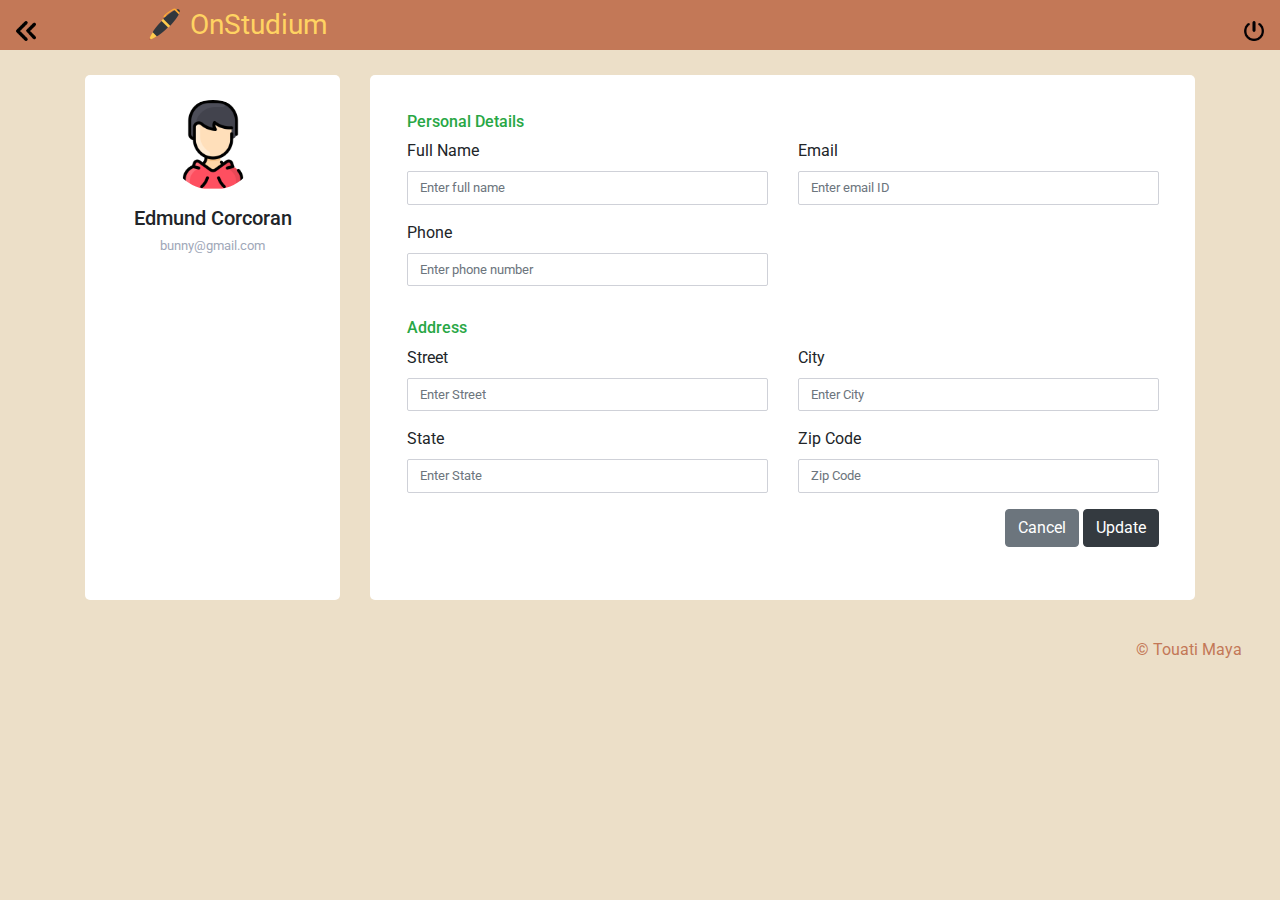
<file: profile edit/index.html>
<html lang="en">

<head>
    <meta charset="UTF-8">
    <meta http-equiv="X-UA-Compatible" content="IE=edge">
    <meta name="viewport" content="width=device-width, initial-scale=1.0">
    <link href="//maxcdn.bootstrapcdn.com/bootstrap/4.1.1/css/bootstrap.min.css" rel="stylesheet" id="bootstrap-css">
    <script src="//maxcdn.bootstrapcdn.com/bootstrap/4.1.1/js/bootstrap.min.js"></script>
    <script src="//cdnjs.cloudflare.com/ajax/libs/jquery/3.2.1/jquery.min.js"></script>
    <link rel="stylesheet" href="./css/style.css">
    <link rel="preconnect" href="https://fonts.gstatic.com" crossorigin>
    <link
        href="https://fonts.googleapis.com/css2?family=Roboto:ital,wght@0,100;0,300;0,400;0,500;0,700;0,900;1,100;1,300;1,400;1,500;1,700;1,900&display=swap"
        rel="stylesheet">
    <link rel="shortcut icon" type="img/ico" href="/res/favicon.ico">

    <title>Profile Edit</title>
</head>

<body>
    <nav>
        <div class="navbar">
            <div class="navbar1">
                <a href="/profile/profile.html"><img class="arrrow" src="/res/double-left-arrows-symbol.png" alt=""></a>
            </div>
            <div class="navbar2">
                <div class="navbar2img"><img src="/res/favicon-32x32.png" alt=""></div>
                <h1> OnStudium</h1>
            </div>
            <div class="navbar3">
                <a href="#"> <img class="offf" src="/res/on-off-button.png" alt="alternative text" title="Logout"></a>
            </div>
        </div>
    </nav>

    <div class="container">
        <div class="row gutters">
            <div class="col-xl-3 col-lg-3 col-md-12 col-sm-12 col-12">
                <div class="card h-100">
                    <div class="card-body">
                        <div class="account-settings">
                            <div class="user-profile">
                                <div class="user-avatar">
                                    <img src="/res/man.png" alt="Maxwell Admin">
                                </div>
                                <h5 class="user-name">Edmund Corcoran</h5>
                                <h6 class="user-email">bunny@gmail.com</h6>
                            </div>
                        </div>
                    </div>
                </div>
            </div>
            <div class="col-xl-9 col-lg-9 col-md-12 col-sm-12 col-12">
                <div class="card h-100">
                    <div class="card-body">
                        <div class="row gutters">
                            <div class="col-xl-12 col-lg-12 col-md-12 col-sm-12 col-12">
                                <h6 class="mb-2 text-success">Personal Details</h6>
                            </div>
                            <div class="col-xl-6 col-lg-6 col-md-6 col-sm-6 col-12">
                                <div class="form-group">
                                    <label for="fullName">Full Name</label>
                                    <input type="text" class="form-control" id="fullName" placeholder="Enter full name">
                                </div>
                            </div>
                            <div class="col-xl-6 col-lg-6 col-md-6 col-sm-6 col-12">
                                <div class="form-group">
                                    <label for="eMail">Email</label>
                                    <input type="email" class="form-control" id="eMail" placeholder="Enter email ID">
                                </div>
                            </div>
                            <div class="col-xl-6 col-lg-6 col-md-6 col-sm-6 col-12">
                                <div class="form-group">
                                    <label for="phone">Phone</label>
                                    <input type="text" class="form-control" id="phone" placeholder="Enter phone number">
                                </div>
                            </div>
                        </div>
                        <div class="row gutters">
                            <div class="col-xl-12 col-lg-12 col-md-12 col-sm-12 col-12">
                                <h6 class="mt-3 mb-2 text-success">Address</h6>
                            </div>
                            <div class="col-xl-6 col-lg-6 col-md-6 col-sm-6 col-12">
                                <div class="form-group">
                                    <label for="Street">Street</label>
                                    <input type="name" class="form-control" id="Street" placeholder="Enter Street">
                                </div>
                            </div>
                            <div class="col-xl-6 col-lg-6 col-md-6 col-sm-6 col-12">
                                <div class="form-group">
                                    <label for="ciTy">City</label>
                                    <input type="name" class="form-control" id="ciTy" placeholder="Enter City">
                                </div>
                            </div>
                            <div class="col-xl-6 col-lg-6 col-md-6 col-sm-6 col-12">
                                <div class="form-group">
                                    <label for="sTate">State</label>
                                    <input type="text" class="form-control" id="sTate" placeholder="Enter State">
                                </div>
                            </div>
                            <div class="col-xl-6 col-lg-6 col-md-6 col-sm-6 col-12">
                                <div class="form-group">
                                    <label for="zIp">Zip Code</label>
                                    <input type="text" class="form-control" id="zIp" placeholder="Zip Code">
                                </div>
                            </div>
                        </div>
                        <div class="row gutters">
                            <div class="col-xl-12 col-lg-12 col-md-12 col-sm-12 col-12">
                                <div class="text-right">
                                    <button type="button" id="submit" name="submit"
                                        class="btn btn-secondary">Cancel</button>
                                    <button type="button" id="submit" name="submit" class="btn btn-dark">Update</button>
                                </div>
                            </div>
                        </div>
                    </div>
                </div>
            </div>
        </div>
    </div>


    <footer>
        <p>&copy; Touati Maya </p>
    </footer>
</body>

</html>
</file>
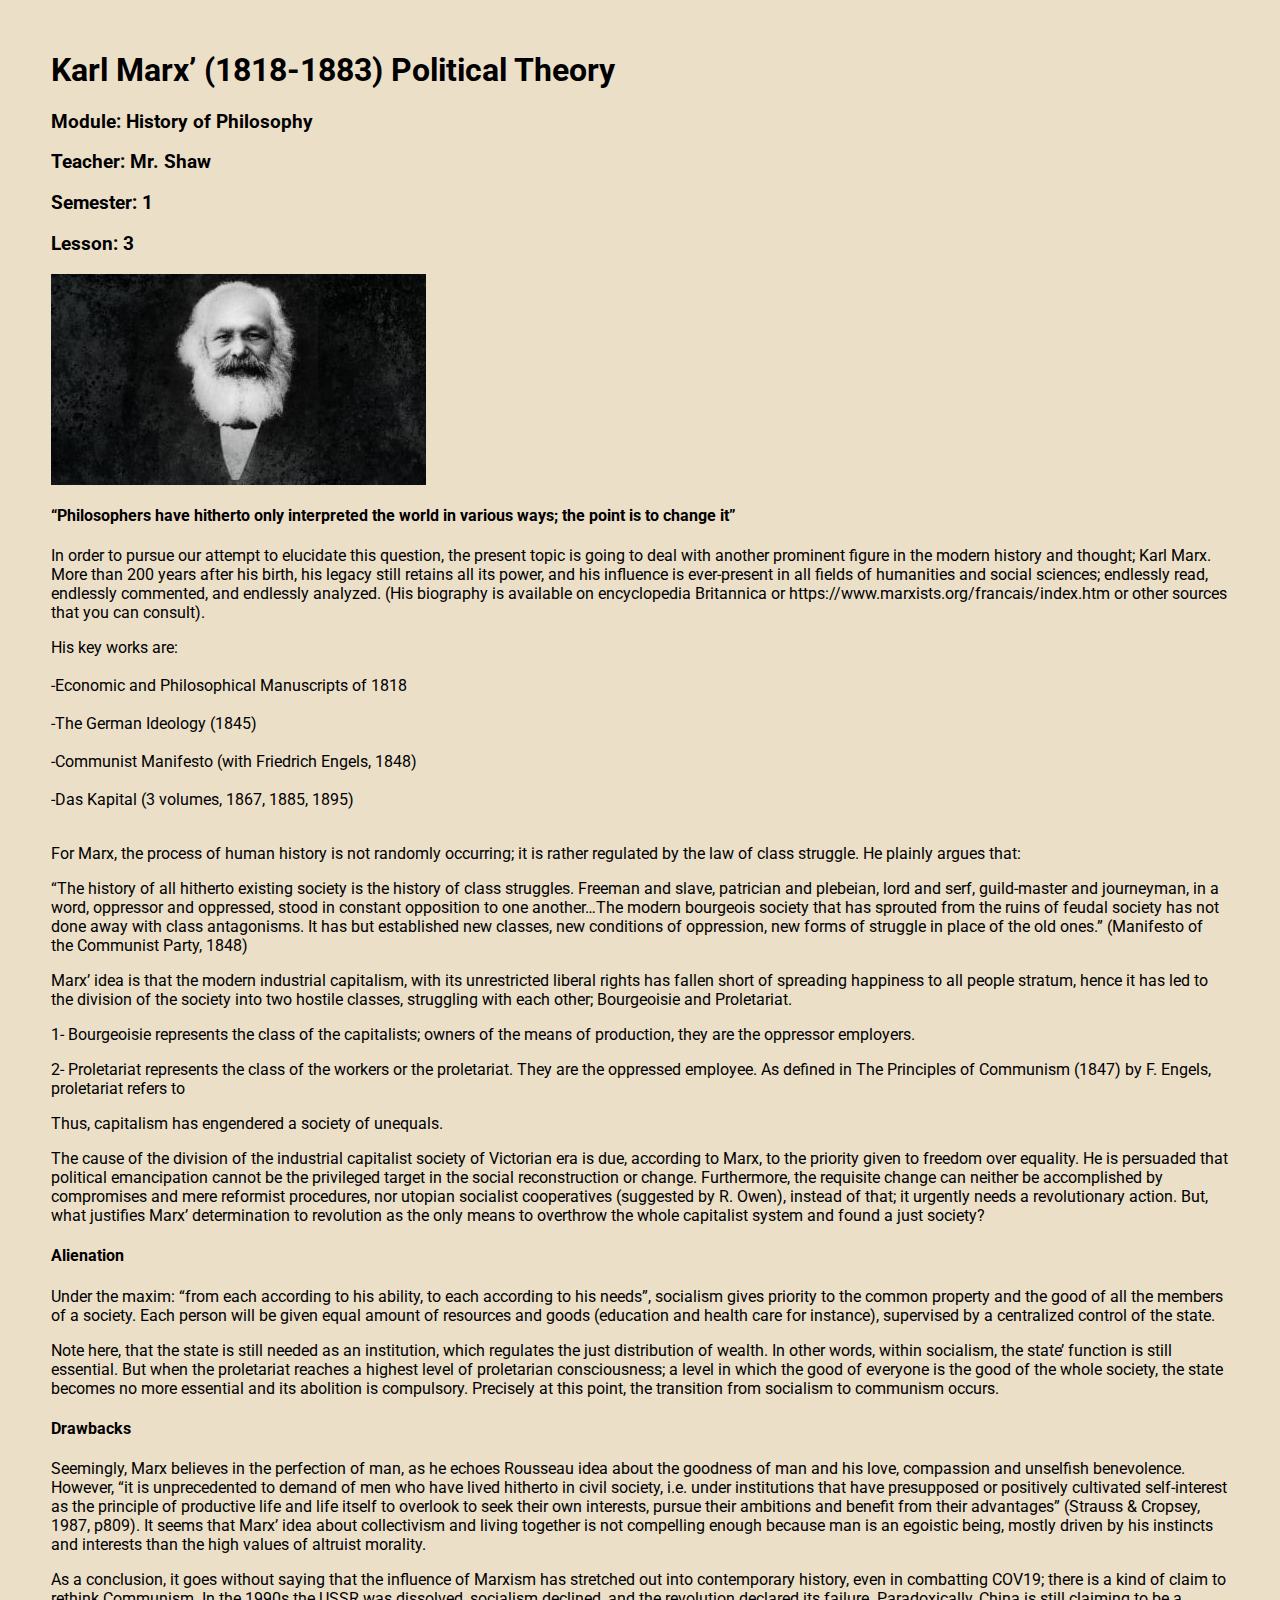
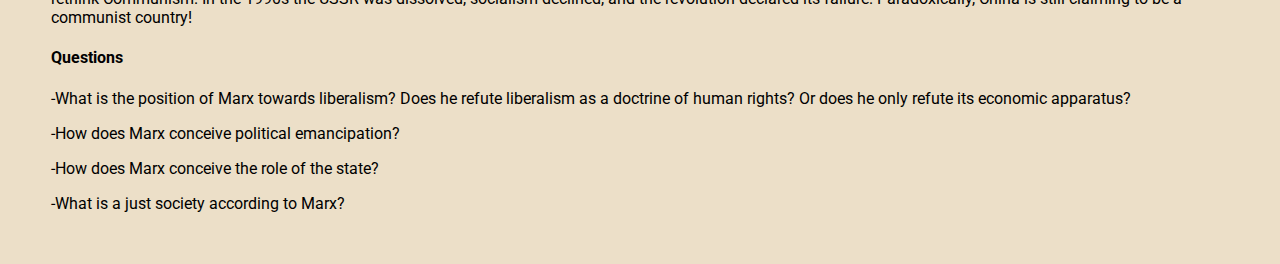
<file: sample/index.html>
<html lang="en">

<head>
    <meta charset="UTF-8">
    <meta http-equiv="X-UA-Compatible" content="IE=edge">
    <meta name="viewport" content="width=device-width, initial-scale=1.0">
    <link rel="stylesheet" href="./css/style.css">
    <link rel="preconnect" href="https://fonts.googleapis.com">
    <link rel="preconnect" href="https://fonts.gstatic.com" crossorigin>
    <link
        href="https://fonts.googleapis.com/css2?family=Roboto:ital,wght@0,100;0,300;0,400;0,500;0,700;0,900;1,100;1,300;1,400;1,500;1,700;1,900&display=swap"
        rel="stylesheet">
    <link rel="shortcut icon" type="img/ico" href="/res/favicon.ico">

    <title>Karl Marx’ (1818-1883) Political Theory</title>
</head>

<body>

    <h1>Karl Marx’ (1818-1883) Political Theory </h1>
    <h3>Module: History of Philosophy</h3>
    <h3>Teacher: Mr. Shaw</h3>
    <h3>Semester: 1</h3>
    <h3>Lesson: 3</h3>


    <img src="/res/Marx.jpg" alt="">
    <h4>“Philosophers have hitherto only interpreted the world in various ways; the point is to change it”
    </h4>

    <p> In order to pursue our attempt to elucidate this question, the present topic is going to deal with another
        prominent figure in the modern history and thought; Karl Marx. More than 200 years after his birth, his legacy
        still retains all its power, and his influence is ever-present in all fields of humanities and social sciences;
        endlessly read, endlessly commented, and endlessly analyzed. (His biography is available on encyclopedia
        Britannica or https://www.marxists.org/francais/index.htm or other sources that you can consult).
    </p>

    <p>His key works are: <br> <br>
        -Economic and Philosophical Manuscripts of 1818 <br> <br>
        -The German Ideology (1845) <br> <br>
        -Communist Manifesto (with Friedrich Engels, 1848) <br> <br>
        -Das Kapital (3 volumes, 1867, 1885, 1895) <br> <br>
    </p>

    <p>For Marx, the process of human history is not randomly occurring; it is rather regulated by the law of class
        struggle. He plainly argues that:</p>
    <p>“The history of all hitherto existing society is the history of class struggles. Freeman and slave, patrician and
        plebeian, lord and serf, guild-master and journeyman, in a word, oppressor and oppressed, stood in constant
        opposition to one another…The modern bourgeois society that has sprouted from the ruins of feudal society has
        not done away with class antagonisms. It has but established new classes, new conditions of oppression, new
        forms of struggle in place of the old ones.” (Manifesto of the Communist Party, 1848)
    </p>

    <p>Marx’ idea is that the modern industrial capitalism, with its unrestricted liberal rights has fallen short of
        spreading happiness to all people stratum, hence it has led to the division of the society into two hostile
        classes, struggling with each other; Bourgeoisie and Proletariat.
    </p>
    <p>1- Bourgeoisie represents the class of the capitalists; owners of the means of production, they are the oppressor
        employers.
    </p>
    <p>2- Proletariat represents the class of the workers or the proletariat. They are the oppressed employee. As
        defined in The Principles of Communism (1847) by F. Engels, proletariat refers to
    </p>

    <p>Thus, capitalism has engendered a society of unequals.
    </p>

    <p>The cause of the division of the industrial capitalist society of Victorian era is due, according to Marx, to the
        priority given to freedom over equality. He is persuaded that political emancipation cannot be the privileged
        target in the social reconstruction or change. Furthermore, the requisite change can neither be accomplished by
        compromises and mere reformist procedures, nor utopian socialist cooperatives (suggested by R. Owen), instead of
        that; it urgently needs a revolutionary action. But, what justifies Marx’ determination to revolution as the
        only means to overthrow the whole capitalist system and found a just society?</p>

    <h4> Alienation</h4>
    <p> Under the maxim: “from each according to his ability, to each according to his needs”, socialism gives priority
        to the common property and the good of all the members of a society. Each person will be given equal amount of
        resources and goods (education and health care for instance), supervised by a centralized control of the state.
    </p>

    <p> Note here, that the state is still needed as an institution, which regulates the just distribution of wealth. In
        other words, within socialism, the state’ function is still essential. But when the proletariat reaches a
        highest level of proletarian consciousness; a level in which the good of everyone is the good of the whole
        society, the state becomes no more essential and its abolition is compulsory. Precisely at this point, the
        transition from socialism to communism occurs.</p>

    <h4>Drawbacks</h4>
    <p>Seemingly, Marx believes in the perfection of man, as he echoes Rousseau idea about the goodness of man and his
        love, compassion and unselfish benevolence. However, “it is unprecedented to demand of men who have lived
        hitherto in civil society, i.e. under institutions that have presupposed or positively cultivated self-interest
        as the principle of productive life and life itself to overlook to seek their own interests, pursue their
        ambitions and benefit from their advantages” (Strauss & Cropsey, 1987, p809). It seems that Marx’ idea about
        collectivism and living together is not compelling enough because man is an egoistic being, mostly driven by his
        instincts and interests than the high values of altruist morality.
    </p>

    <p> As a conclusion, it goes without saying that the influence of Marxism has stretched out into contemporary
        history, even in combatting COV19; there is a kind of claim to rethink Communism. In the 1990s the USSR was
        dissolved, socialism declined, and the revolution declared its failure. Paradoxically, China is still claiming
        to be a communist country!
    </p>

    <h4>Questions</h4>
    <p>-What is the position of Marx towards liberalism? Does he refute liberalism as a doctrine of human rights? Or
        does he only refute its economic apparatus?</p>
    <p>-How does Marx conceive political emancipation?</p>
    <p>-How does Marx conceive the role of the state?</p>
    <p>-What is a just society according to Marx?</p>


</body>

</html>
</file>
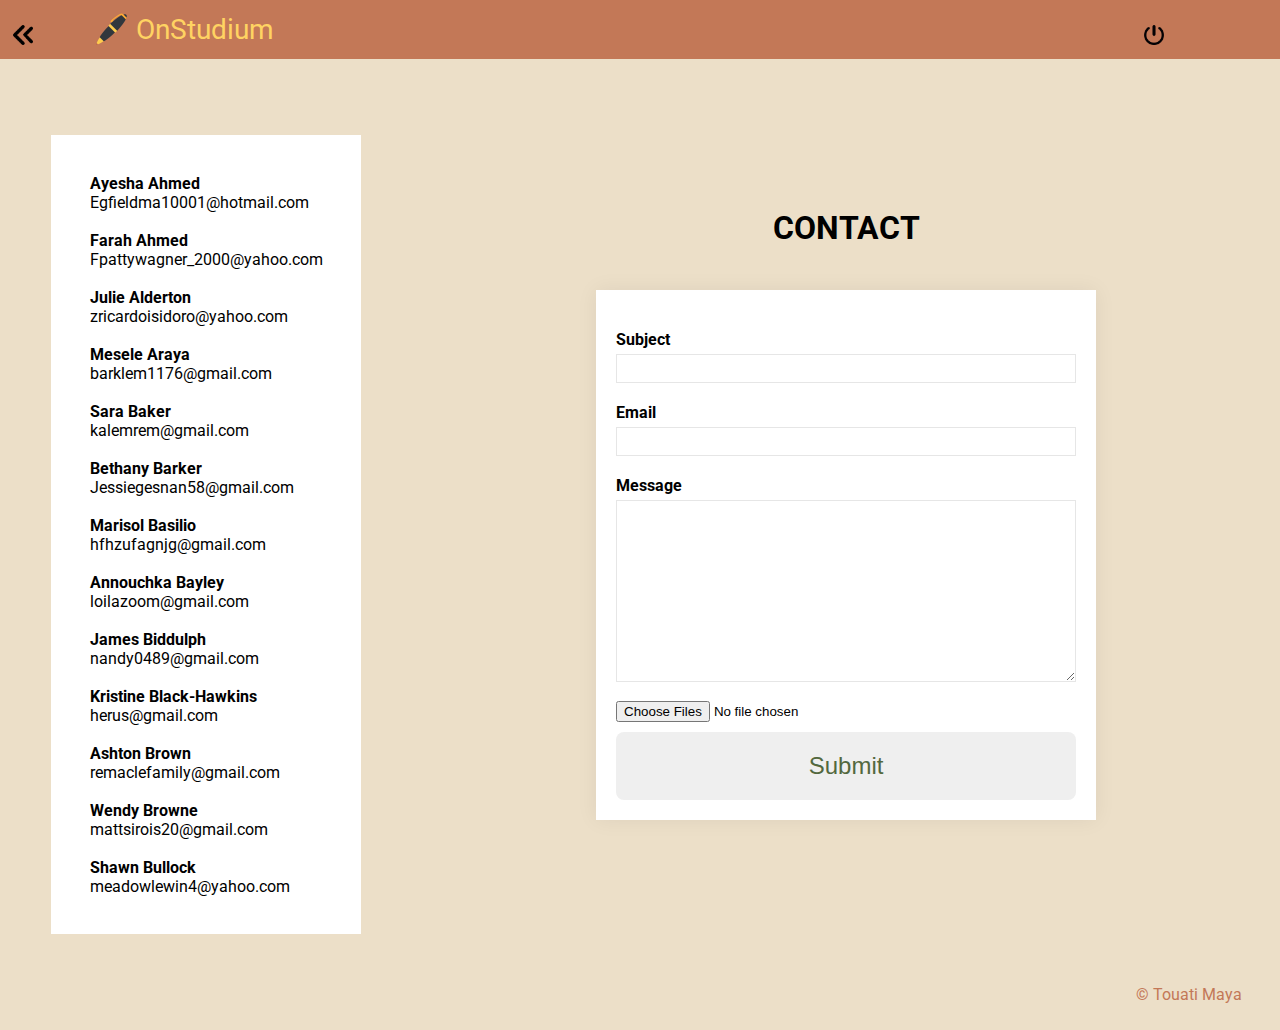
<file: chat/indexchat.html>
<html lang="en">

<head>
  <meta charset="UTF-8">
  <meta http-equiv="X-UA-Compatible" content="IE=edge">
  <meta name="viewport" content="width=device-width, initial-scale=1.0">
  <link rel="stylesheet" href="./css/stylechat.css">
  <link rel="preconnect" href="https://fonts.googleapis.com">
  <link rel="preconnect" href="https://fonts.gstatic.com" crossorigin>
  <link
    href="https://fonts.googleapis.com/css2?family=Roboto:ital,wght@0,100;0,300;0,400;0,500;0,700;0,900;1,100;1,300;1,400;1,500;1,700;1,900&display=swap"
    rel="stylesheet">
  <link rel="shortcut icon" type="img/ico" href="/res/favicon.ico">

  <title>Contact</title>

</head>

<body>
  <nav>
    <div class="navbar">
      <div class="navbar1">
        <a href="/index.html"><img class="arrrow" src="/res/double-left-arrows-symbol.png" alt=""></a>
      </div>
      <div class="navbar2">
        <div class="navbar2img"><img src="/res/favicon-32x32.png" alt=""></div>
        <h1> OnStudium</h1>
      </div>
      <div class="navbar3">
        <a href="#"> <img class="offf" src="/res/on-off-button.png" alt="alternative text" title="Logout"></a>
      </div>
    </div>
  </nav>

  <div class="all">
    <div class="list">
      <ul>
        <li><b>Ayesha Ahmed</b> <br>
          Egfieldma10001@hotmail.com</li> <br>
        <li><b>Farah Ahmed</b> <br>
          Fpattywagner_2000@yahoo.com </li> <br>
        <li><b>Julie Alderton</b> <br>
          zricardoisidoro@yahoo.com </li><br>
        <li><b>Mesele Araya</b> <br>
          barklem1176@gmail.com</li> <br>
        <li><b>Sara Baker</b> <br>
          kalemrem@gmail.com </li><br>
        <li><b>Bethany Barker</b> <br>
          Jessiegesnan58@gmail.com </li> <br>
        <li><b>Marisol Basilio</b> <br>
          hfhzufagnjg@gmail.com</li> <br>
        <li><b>Annouchka Bayley</b> <br>
          loilazoom@gmail.com </li><br>
        <li><b>James Biddulph</b> <br>
          nandy0489@gmail.com </li><br>
        <li><b>Kristine Black-Hawkins</b> <br>
          herus@gmail.com </li><br>
        <li><b>Ashton Brown</b> <br>
          remaclefamily@gmail.com</li> <br>
        <li><b>Wendy Browne</b> <br>
          mattsirois20@gmail.com</li> <br>
        <li> <b>Shawn Bullock</b><br>
          meadowlewin4@yahoo.com</li>
      </ul>
    </div>

    <section>
      <h1>CONTACT</h1>
      <div class="container">
        <form action="https://formspree.io/mbjzbwaj" method="POST" id="my-form">


          <div class="form-group">
            <label for="latsName"> <b> Subject </b></label>
            <input type="text" id="subject" name="subject">
          </div>

          <div class="form-group">
            <label for="email"> <b> Email </b></label>
            <input type="email" id="email" name="email">
          </div>

          <div class="form-group">
            <label for="massage"> <b> Message</b></label>
            <textarea name="massage" id="massage" cols="30" rows="10"></textarea>
          </div> <br>
          <input type="file" id="files" name="files" accept="image/*, .pdf, .doc" multiple>
          <br>
          <button type="submit">Submit</button>
        </form>
      </div>



      <div id="status"></div>
    </section>
  </div>

  <footer>
    <p>&copy; Touati Maya </p>
  </footer>
</body>

</html>
</file>
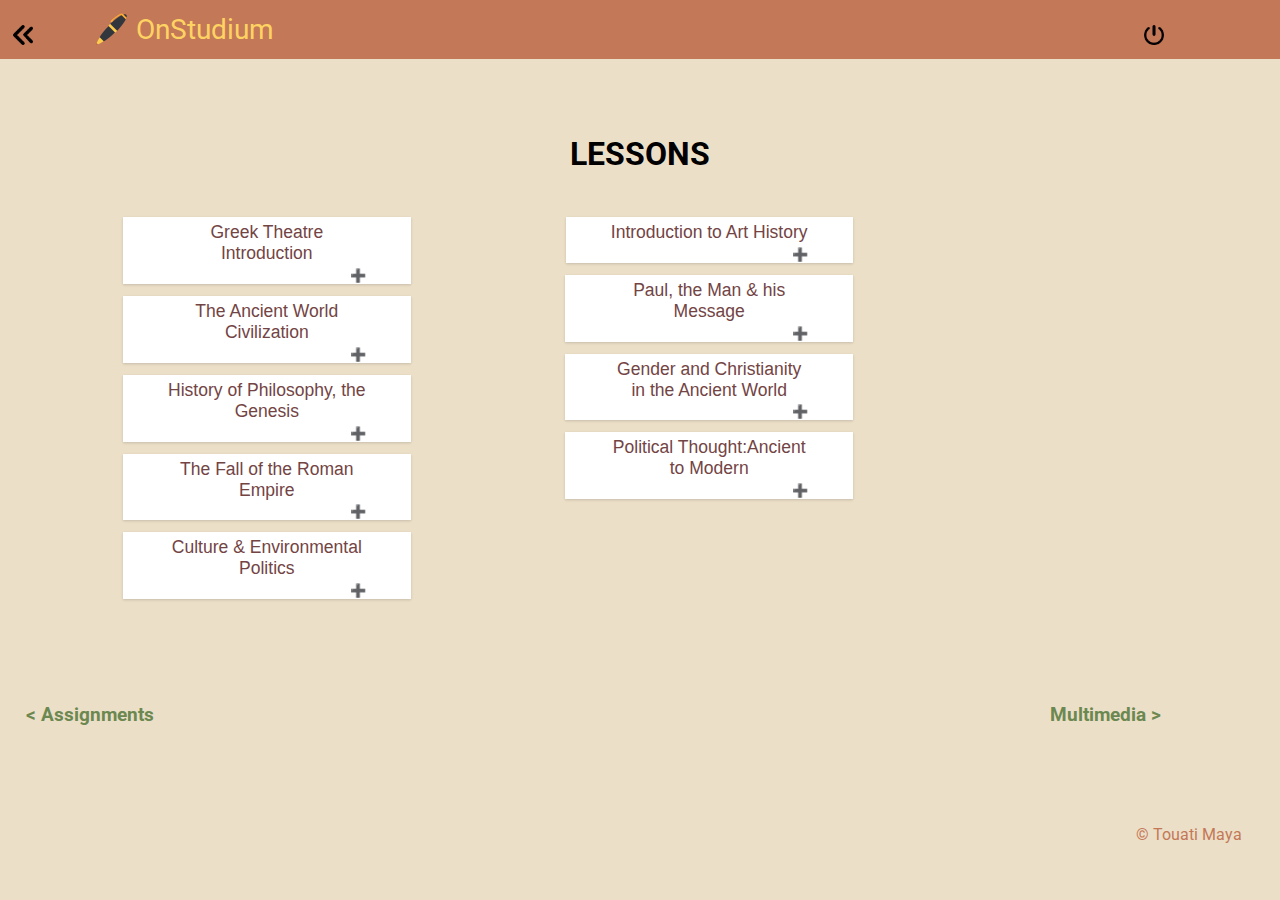
<file: lessons/lessons.html>
<html lang="en">

<head>
  <meta charset="UTF-8">
  <meta http-equiv="X-UA-Compatible" content="IE=edge">
  <meta name="viewport" content="width=device-width, initial-scale=1.0">
  <link rel="stylesheet" href="./css/style.css">
  <link rel="preconnect" href="https://fonts.googleapis.com">
  <link rel="preconnect" href="https://fonts.gstatic.com" crossorigin>
  <link
    href="https://fonts.googleapis.com/css2?family=Roboto:ital,wght@0,100;0,300;0,400;0,500;0,700;0,900;1,100;1,300;1,400;1,500;1,700;1,900&display=swap"
    rel="stylesheet">
  <link rel="shortcut icon" type="img/ico" href="/res/favicon.ico">

  <title>Lessons</title>
</head>

<body>
  <nav>
    <div class="navbar">
      <div class="navbar1">
        <a href="/index.html"><img class="arrrow" src="/res/double-left-arrows-symbol.png" alt=""></a>
      </div>
      <div class="navbar2">
        <div class="navbar2img"><img src="/res/favicon-32x32.png" alt=""></div>
        <h1> OnStudium</h1>
      </div>
      <div class="navbar3">
        <a href="#"> <img class="offf" src="/res/on-off-button.png" alt="alternative text" title="Logout"></a>
      </div>
    </div>
  </nav>


  <h1>LESSONS</h1>

  <div class="main">

    <div class="main1">
      <ul>
        <li>
          <button type="button" class="collapsible">
            <h3>Greek Theatre Introduction</h3>
          </button>
          <div class="content">
            <a target="_blank" href="/sample/index.html">
              <h4>I. Structure of Greek Plays</h4>
            </a>
            <a target="_blank" href="/sample/index.html">
              <h4>II. Perfomance non 'naturalistic'</h4>
            </a>
            <a target="_blank" href="/sample/index.html">
              <h4>III. The role of theatre in Greek Society</h4>
            </a>
            <a target="_blank" href="/sample/index.html">
              <h4>IV. 'Oresteia'</h4>
            </a>
            <a target="_blank" href="/sample/index.html">
              <h4>V. 'The trojan woman' </h4>
            </a>
            <a target="_blank" href="/sample/index.html">
              <h4>VI. Greek Comedy</h4>
            </a>
          </div>
        </li>

        <li>
          <button type="button" class="collapsible">
            <h3>The Ancient World Civilization</h3>
          </button>
          <div class="content">
            <h4>I. Ancient Greece</h4>
            <a href="#">
              <h5>I.1 Mainland</h5>
            </a>
            <a href="#">
              <h5>I.2 Greek Mythology</h5>
            </a>
            <a href="#">
              <h5>I.3 The Akkad</h5>
            </a>
            <a href="#">
              <h5>I.4 Crete</h5>
            </a>
            <a href="#">
              <h5>I.5 Minoan Civilization</h5>
            </a>
            <a href="#">
              <h5>I.6 Mycenean Civilization</h5>
            </a>
            <h4>II. Mesopotamia</h4>
            <a href="#">
              <h5>II.1 Babylonia</h5>
            </a>
            <a href="#">
              <h5>II.2 Sumer</h5>
            </a>
            <a href="#">
              <h5>II.3 Dark Ages</h5>
            </a>
            <a href="#">
              <h5>II.4 Archaic Age</h5>
            </a>
            <a href="#">
              <h5>II.5 The Polis</h5>
            </a>
            <a href="#">
              <h5>II.6 Philophy & Democracy</h5>
            </a>
            <a href="#">
              <h4>III. The Persian War (499 BC - 449 BC)</h4>
            </a>
            <a href="#">
              <h4>IV. The Peloponnesian War (431 - 405 BC)</h4>
            </a></a>
          </div>
        </li>

        <li>
          <button type="button" class="collapsible">
            <h3>History of Philosophy, the Genesis</h3>
          </button>
          <div class="content">
            <h4>Semester I : What is the value of art?</h4>
            <a href="#">
              <h5>1. Imitation theory (Plato & Aristotle)</h5>
            </a>
            <a href="#">
              <h5>2. Expression theory (Leo Tolstoi)</h5>
            </a>
            <a href="#">
              <h5>3. Formalism (New Criticism)</h5>
            </a>
            <h4>Semester II : Why should I obey the government? What justifies the state?</h4>
            <a href="#">
              <h5>1. Absolutism - Dictatorship - (T. Hobbes) 16th c</h5>
            </a>
            <a href="#">
              <h5>2. Liberalism (J. Locke) 18th c</h5>
            </a>
            <a href="#">
              <h5>3. Libertarianism (J.S. Mill) 18th c</h5>
            </a>
            <a href="#">
              <h5>4. Marxism (K. Marx) </h5>
            </a>
            <a href="#">
              <h5>5. Anarchism (N. Chomsky & R. Wolff)</h5>
            </a>
          </div>
        </li>

        <li>
          <button type="button" class="collapsible">
            <h3>The Fall of the Roman Empire</h3>
          </button>
          <div class="content">
            <a href="#">
              <h5>Lecture 1— The Antonine Age—Rome in its Grandeur </h5>
            </a>
            <a href="#">
              <h5>Lecture 2— Culture and Learning in the High Empire </h5>
            </a>
            <a href="#">
              <h5>Lecture 3— The Severan Dynasty </h5>
            </a>
            <a href="#">
              <h5>Lecture 4— The Third Century Crisis</h5>
            </a>
            <a href="#">
              <h5>Lecture 5— Paganism and Christianity in the Third Century Roman Empire </h5>
            </a>
            <a href="#">
              <h5>Lecture 6— Diocletian </h5>
            </a>
            <a href="#">
              <h5>Lecture 7— Roman Cultural, Religious, and Administrative life at the turn of the fourth century </h5>
            </a>
          </div>
        </li>

        <li>
          <button type="button" class="collapsible">
            <h3>Culture & Environmental Politics</h3>
          </button>
          <div class="content">
            <a href="#">
              <h5>A. Origins of the Environmental Movement and Democratic Responses </h5>
            </a>
            <a href="#">
              <h5>B. The Green Movement and Ecological Modernization </h5>
            </a>
            <a href="#">
              <h5>C. Introduction to American Environmental Policy</h5>
            </a>
            <a href="#">
              <h5>D. Environmental Science and the Regulatory Process</h5>
            </a>
            <a href="#">
              <h5>E. British Environmental Policy</h5>
            </a>
            <a href="#">
              <h5>F. German Environmental Policy</h5>
            </a>
            <a href="#">
              <h5>G. Explaining National Variation in Environmental Policy – Canada, Italy, & Australia</h5>
            </a>
          </div>
        </li>
      </ul>
    </div>

    <div class="main2">
      <ul>


        <li>
          <button type="button" class="collapsible">
            <h3>Introduction to Art History</h3>
          </button>
          <div class="content">
            <h4>I. Ancient Greece</h4>
            <a href="#">
              <h5>I.1 Mainland</h5>
            </a>
            <a href="#">
              <h5>I.2 Greek Mythology</h5>
            </a>
            <a href="#">
              <h5>I.3 The Akkad</h5>
            </a>
            <a href="#">
              <h5>I.4 Crete</h5>
            </a>
            <a href="#">
              <h5>I.5 Minoan Civilization</h5>
            </a>
            <a href="#">
              <h5>I.6 Mycenean Civilization</h5>
            </a>
            <h4>II. Mesopotamia</h4>
            <a href="#">
              <h5>II.1 Babylonia</h5>
            </a>
            <a href="#">
              <h5>II.2 Sumer</h5>
            </a>
            <a href="#">
              <h5>II.3 Dark Ages</h5>
            </a>
            <a href="#">
              <h5>II.4 Archaic Age</h5>
            </a>
            <a href="#">
              <h5>II.5 The Polis</h5>
            </a>
            <a href="#">
              <h5>II.6 Philophy & Democracy</h5>
            </a>
            <a href="#">
              <h4>III. The Persian War (499 BC - 449 BC)</h4>
            </a>
            <a href="#">
              <h4>IV. The Peloponnesian War (431 - 405 BC)</h4>
            </a></a>
          </div>
        </li>

        <li>
          <button type="button" class="collapsible">
            <h3>Paul, the Man & his Message
            </h3>
          </button>
          <div class="content">
            <h4>Semester I : What is the value of art?</h4>
            <a href="#">
              <h5>1. Imitation theory (Plato & Aristotle)</h5>
            </a>
            <a href="#">
              <h5>2. Expression theory (Leo Tolstoi)</h5>
            </a>
            <a href="#">
              <h5>3. Formalism (New Criticism)</h5>
            </a>
            <h4>Semester II : Why should I obey the government? What justifies the state?</h4>
            <a href="#">
              <h5>1. Absolutism - Dictatorship - (T. Hobbes) 16th c</h5>
            </a>
            <a href="#">
              <h5>2. Liberalism (J. Locke) 18th c</h5>
            </a>
            <a href="#">
              <h5>3. Libertarianism (J.S. Mill) 18th c</h5>
            </a>
            <a href="#">
              <h5>4. Marxism (K. Marx) </h5>
            </a>
            <a href="#">
              <h5>5. Anarchism (N. Chomsky & R. Wolff)</h5>
            </a>
          </div>
        </li>

        <li>
          <button type="button" class="collapsible">
            <h3>Gender and Christianity in the Ancient World</h3>
          </button>
          <div class="content">
            <a href="#">
              <h5>Lecture 1— The Antonine Age—Rome in its Grandeur </h5>
            </a>
            <a href="#">
              <h5>Lecture 2— Culture and Learning in the High Empire </h5>
            </a>
            <a href="#">
              <h5>Lecture 3— The Severan Dynasty </h5>
            </a>
            <a href="#">
              <h5>Lecture 4— The Third Century Crisis</h5>
            </a>
            <a href="#">
              <h5>Lecture 5— Paganism in the Third Century Roman Empire </h5>
            </a>
            <a href="#">
              <h5>Lecture 6— Diocletian </h5>
            </a>
            <a href="#">
              <h5>Lecture 7— Roman Cultural, Religious, and Administrative life 4th c </h5>
            </a>
          </div>
        </li>

        <li>
          <button type="button" class="collapsible">
            <h3>Political Thought:Ancient to Modern
            </h3>
          </button>
          <div class="content">
            <a href="#">
              <h5>A. Origins of the Environmental Movement and Democratic Responses </h5>
            </a>
            <a href="#">
              <h5>B. The Green Movement and Ecological Modernization </h5>
            </a>
            <a href="#">
              <h5>C. Introduction to American Environmental Policy</h5>
            </a>
            <a href="#">
              <h5>D. Environmental Science and the Regulatory Process</h5>
            </a>
            <a href="#">
              <h5>E. British Environmental Policy</h5>
            </a>
            <a href="#">
              <h5>F. German Environmental Policy</h5>
            </a>
            <a href="#">
              <h5>G. Explaining National Variation in Environmental Policy – Canada, Italy, & Australia</h5>
            </a>
          </div>
        </li>
      </ul>
    </div>
  </div>

  <div class="down">
    <div class="left">
      <a href="/assignments/assignments.html">
        <h3>&#x3c Assignments</h3>
      </a>
    </div>
    <div class="right">
      <a href="/multimedia/multimedia.html">
        <h3>Multimedia &#x3e</h3>
      </a>
    </div>
  </div>

  <footer>
    <p>&copy; Touati Maya </p>
  </footer>
  <script src="./js/script.js">
  </script>
</body>

</html>
</file>
<file: profile edit/css/style.css>
body {
    background-color: #ECDFC8; 
    font-family: 'Roboto', sans-serif;    
}

.account-settings .user-profile {
    margin: 0 0 1rem 0;
    padding-bottom: 1rem;
    text-align: center;
}
.account-settings .user-profile .user-avatar {
    margin: 0 0 1rem 0;
}
.account-settings .user-profile .user-avatar img {
    width: 90px;
    height: 90px;
    -webkit-border-radius: 100px;
    -moz-border-radius: 100px;
    border-radius: 100px;
}
.account-settings .user-profile h5.user-name {
    margin: 0 0 0.5rem 0;
}
.account-settings .user-profile h6.user-email {
    margin: 0;
    font-size: 0.8rem;
    font-weight: 400;
    color: #9fa8b9;
}
.account-settings .about {
    margin: 2rem 0 0 0;
    text-align: center;
}
.account-settings .about h5 {
    margin: 0 0 15px 0;
    color: #406343;
}
.account-settings .about p {
    font-size: 0.825rem;
}
.form-control {
    border: 1px solid #cfd1d8;
    -webkit-border-radius: 2px;
    -moz-border-radius: 2px;
    border-radius: 2px;
    font-size: .825rem;
    background: #ffffff;
    color: #2e323c;
}

.card {
    background: #ffffff;
    -webkit-border-radius: 5px;
    -moz-border-radius: 5px;
    border-radius: 5px;
    border: 0;
    margin-bottom: 1rem;
    padding: 2%;
}

.container {
    margin-bottom: 3%;
}


/* nav */

nav {
    background-color: #C37857;
    margin-bottom: 2%;
  
  }
  .offf {
  height: 20px;
  }
  
  .arrrow {
    height: 20px;
  
  }
  
  .navbar {
    position: relative;
    display: flex;
  }
  
  .navbar .navbar1 {
    padding-right: 5%;
    margin-top: 1%;
  
  }
  
  .navbar .navbar2 {
    padding-right: 70%;
    position: relative;
    display: flex;
  }
  .navbar2img {
    padding-right: 5%;
  
  }
  
  .navbar .navbar3 {
    margin-top: 1%;
  
  }
  
  .navbar .navbar2 h1 {
    font-weight: 400;
    margin-top: 0;
    margin-bottom: 0;
    font-size: 28px;
    color: #FFD362;
  }
  
  
  /* nav */


  footer p {
    text-align: right;
    font-style: bold;
    margin-right: 3%;
    color: #C37857;
  }
</file>
<file: sample/css/style.css>
body {
    background-color: #ECDFC8; 
    font-family: 'Roboto', sans-serif; 
    margin: 4%;  
}
</file>
<file: chat/css/stylechat.css>
body {
  background: #ECDFC8; 
  font-family: 'Roboto', sans-serif;   
  margin: 0%; 
}

/* nav */

nav {
  background-color: #C37857;
  padding: 1%;
  margin-bottom: 2%;

}
.offf {
height: 20px;
}

.arrrow {
  height: 20px;

}

.navbar {
  position: relative;
  display: flex;
}

.navbar .navbar1 {
  padding-right: 5%;
  margin-top: 1%;

}

.navbar .navbar2 {
  padding-right: 70%;
  position: relative;
  display: flex;
}
.navbar2img {
  padding-right: 5%;

}

.navbar .navbar3 {
  margin-top: 1%;

}

.navbar .navbar2 h1 {
  font-weight: 400;
  margin-top: 0;
  margin-bottom: 0;
  font-size: 28px;
  color: #FFD362;
}


/* nav */

* {
  padding: 0;
  margin: 0;
  box-sizing: border-box;
}

section {
  height: 100vh;
  width: 100%;
  display: flex;
  align-items: center;
  justify-content: center;
  flex-direction: column;
}
.container {
  width: 90%;
  max-width: 500px;
  margin: 0 auto;
  padding: 20px;
  box-shadow: 0px 0px 20px #00000010;
  background-color: white;
  margin-bottom: 20px;
  flex-direction: row;

}
.form-group {
  width: 100%;
  margin-top: 20px;
  font-size: 16px;
}
.form-group input,
.form-group textarea {
  width: 100%;
  padding: 5px;
  font-size: 15px;
  border: 1px solid rgba(128, 128, 128, 0.199);
  margin-top: 5px;
}

textarea {
  resize: vertical;
}
button[type="submit"] {
  width: 100%;
  border: none;
  outline: none;
  padding: 20px;
  font-size: 24px;
  border-radius: 8px;
  color: #53683E;
  text-align: center;
  cursor: pointer;
  margin-top: 10px;
  transition: 0.3s ease background-color;
}
button[type="submit"]:hover {
  background-color: rgb(214, 226, 236);
}
#status {
  width: 90%;
  max-width: 500px;
  text-align: center;
  padding: 10px;
  margin: 0 auto;
  border-radius: 8px;
}
#status.success {
  background-color: rgb(211, 250, 153);
  animation: status 4s ease forwards;
}
#status.error {
  background-color: rgb(250, 129, 92);
  color: white;
  animation: status 4s ease forwards;
}
@keyframes status {
  0% {
    opacity: 1;
    pointer-events: all;
  }
  90% {
    opacity: 1;
    pointer-events: all;
  }
  100% {
    opacity: 0;
    pointer-events: none;
  }
}

.all {
  display: flex;
  justify-content: space-between;
  align-items: center;
}

ul {
  list-style: none;



}

.list {
  background-color: white;
  padding: 3%;
  margin: 4%;
}

h1 {
 margin-bottom: 5%;

}

footer p {
  text-align: right;
  font-style: bold;
  margin-right: 3%;
  color: #C37857;
  margin-bottom: 2%;
}
</file>
<file: lessons/css/style.css>
body {
    background-color: #ECDFC8;  
    font-family: 'Roboto', sans-serif;   
    margin: 0%;
}

/* nav */

nav {
  background-color: #C37857;
  padding: 1%;
  margin-bottom: 2%;

}
.offf {
height: 20px;
}

.arrrow {
  height: 20px;

}

.navbar {
  position: relative;
  display: flex;
}

.navbar .navbar1 {
  padding-right: 5%;
  margin-top: 1%;

}

.navbar .navbar2 {
  padding-right: 70%;
  position: relative;
  display: flex;
}
.navbar2img {
  padding-right: 5%;

}

.navbar .navbar3 {
  margin-top: 1%;

}

.navbar .navbar2 h1 {
  font-weight: 400;
  margin-top: 0;
  margin-bottom: 0;
  font-size: 28px;
  color: #FFD362;
}


/* nav */


.main h3 {
  font-weight: lighter;
  margin-top: 2%;
  margin-bottom: 2%;
}

.main {
  position: relative;
  display: flex;
  text-align: center;
}
 .main1 {
   padding-right: 8%;
   padding-left: 6%;
   width: 340px;

 }

 .main2 {
   width: 340px;
 }

ul {
  list-style: none;
}

.collapsible {
    background-color: #fff;
    color: #734444;
    cursor: pointer;
    margin: 2%;
    height: auto;
    border: none;
    padding-left: 15%;
    padding-right: 15%;  
    text-align: center;
    font-size: 15px;
    box-shadow: 0 1px 3px 0 rgba(0,0,0,.1), 0 1px 2px 0 rgba(0,0,0,.06);

  }
  
  .active, .collapsible:hover {
    background-color: white;
    font-size: 15px;

  }
  
  .content {
    display: none;
    background-color: #fff;
    overflow: hidden;
    width: 300px;
    padding: 2%;

  }

  .collapsible:after {
    content: '\02795'; 
    font-size: 13px;
    color: white;
    float: right;
    margin-left: 5px;
    height: auto;
  }
  
  .active:after {
    content: "\2796"; 
  }

  a {
    text-decoration: none;
    color: #6C8851;
  }

  /** down **/
.down {
  position: relative;
  display: flex;
  padding-top: 5%;
  padding-bottom: 5%;
}

.right {
  padding-left: 70%;
}
.left {
  padding-left: 2%;
}

h1 {
  text-align: center;
  margin-top: 6%;
}

footer p {
  text-align: right;
  font-style: bold;
  margin-right: 3%;
  color: #C37857;
}
</file>
